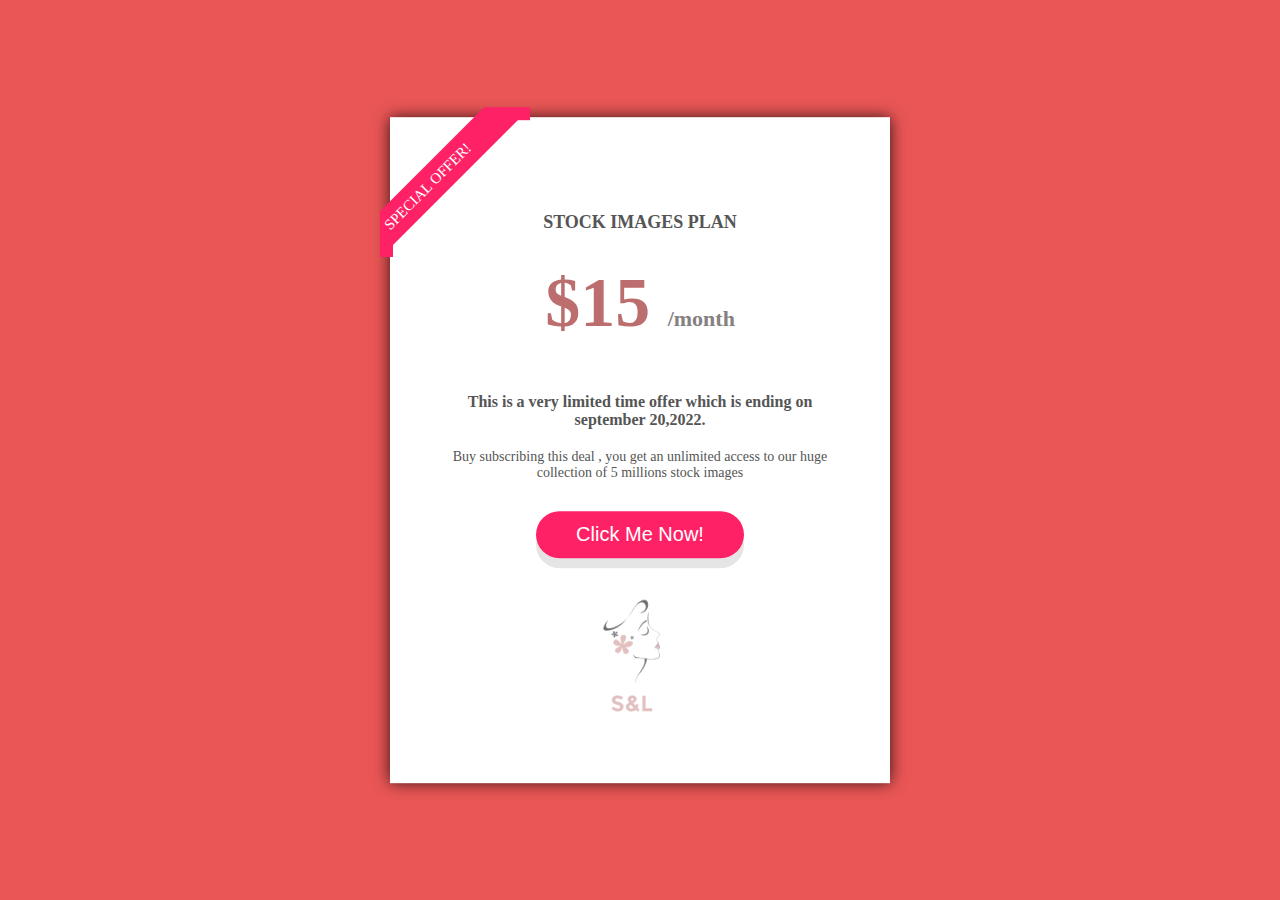
<file: offer.html>
<!DOCTYPE html>
<html lang="en">
<head>
    <meta charset="UTF-8">
    <meta http-equiv="X-UA-Compatible" content="IE=edge">
    <link rel="stylesheet" href="/offer.css">
    <meta name="viewport" content="width=device-width, initial-scale=1.0">
    <title>Offer Box</title>
</head>
<body>
    <div class="fullbox">
        <div class="box-items">
            <h2>STOCK IMAGES PLAN</h2>
            <h1>$15 <span>/month</span></h1>
            <b>This is a very limited time offer which is ending on september 20,2022.</b>
            <p>Buy subscribing this deal , you get an unlimited access to our huge
                collection of 5 millions stock images
            </p>
            <button><a href="/index.html">Click Me Now!</a></button>
            <img src="/logo.png" alt="">
            <div class="box-wrap">
                <div class="wrap">SPECIAL OFFER!</div>
            </div>
        </div>
    </div>



</body>
</html>
</file>
<file: offer.css>
*{
    margin: 0; padding: 0;
    box-sizing: border-box;
}
.fullbox{
    align-items: center;
    justify-content: center;
    width: 100%;
    height: 100vh;
    background: rgb(234, 86, 86);
}
.box-items{
    width: 500px;
    min-height: 500px;
    text-align: center;
    background-color: #fff;
    top: 50%; left: 50%;
    position: absolute;
    transform: translate(-50%,-50%);
    box-shadow: 0 0 15px rgb(0,0,0,0.8);
    color: #555;
    padding: 50px;
}
.box-items h2{
    margin-top: 45px;
    margin-bottom: 30px;
    font-size: 18px;
    font-family: initial;
}
.box-items h1{
    margin-bottom: 50px;
    font-size: 70px;
    color: rgb(188, 110, 110);
    font-weight: 700;
}
.box-items h1 span{
    font-size: 22px;
    color: rgb(133, 129, 129);
}
.box-items b{
    font-weight: 900;
    display: block;
    margin-bottom: 20px;
}
.box-items p{
    font-size: 14px;
    margin-bottom: 20px;
}
.box-items button{
    display: block;
    margin: 30px auto;
    border: 0;
    outline: 0;
    background: #ff2166;
    color: #fff;
    padding: 12px 40px;
    border-radius: 30px;
    box-shadow: 0 10px rgba(0,0,0,0.1);
    cursor: pointer;
}
.box-items button a{
    text-decoration: none;
    color: #fff;
    font-size: 20px;
}
.box-items button:hover{
    background-color: rgb(56, 160, 160);
}
.box-items img{
    width: 250px;
}
.box-wrap{
    width: 150px;
    height: 150px;
    overflow: hidden;
    position: absolute;
    top: -10px;
    left: -10px;
}
.box-wrap::before,.box-wrap::after{
    content: '';
    width: 13px;
    height: 13px;
    background: #ff2166;
    position: absolute;
    z-index: -1;
}
.box-wrap::before{
    top:0;
    right: 0;
}
.box-wrap::after{
    bottom: 0;
    left: 0;
}
.wrap{
    width: 250px;
    font-size: 15px;
    text-align: center;
    padding: 8px 0;
    background: #ff2166;
    color: #fff;
    position: absolute;
    transform: rotate(-45deg);
    right: -15%;
    top: 42%;
}
</file>
